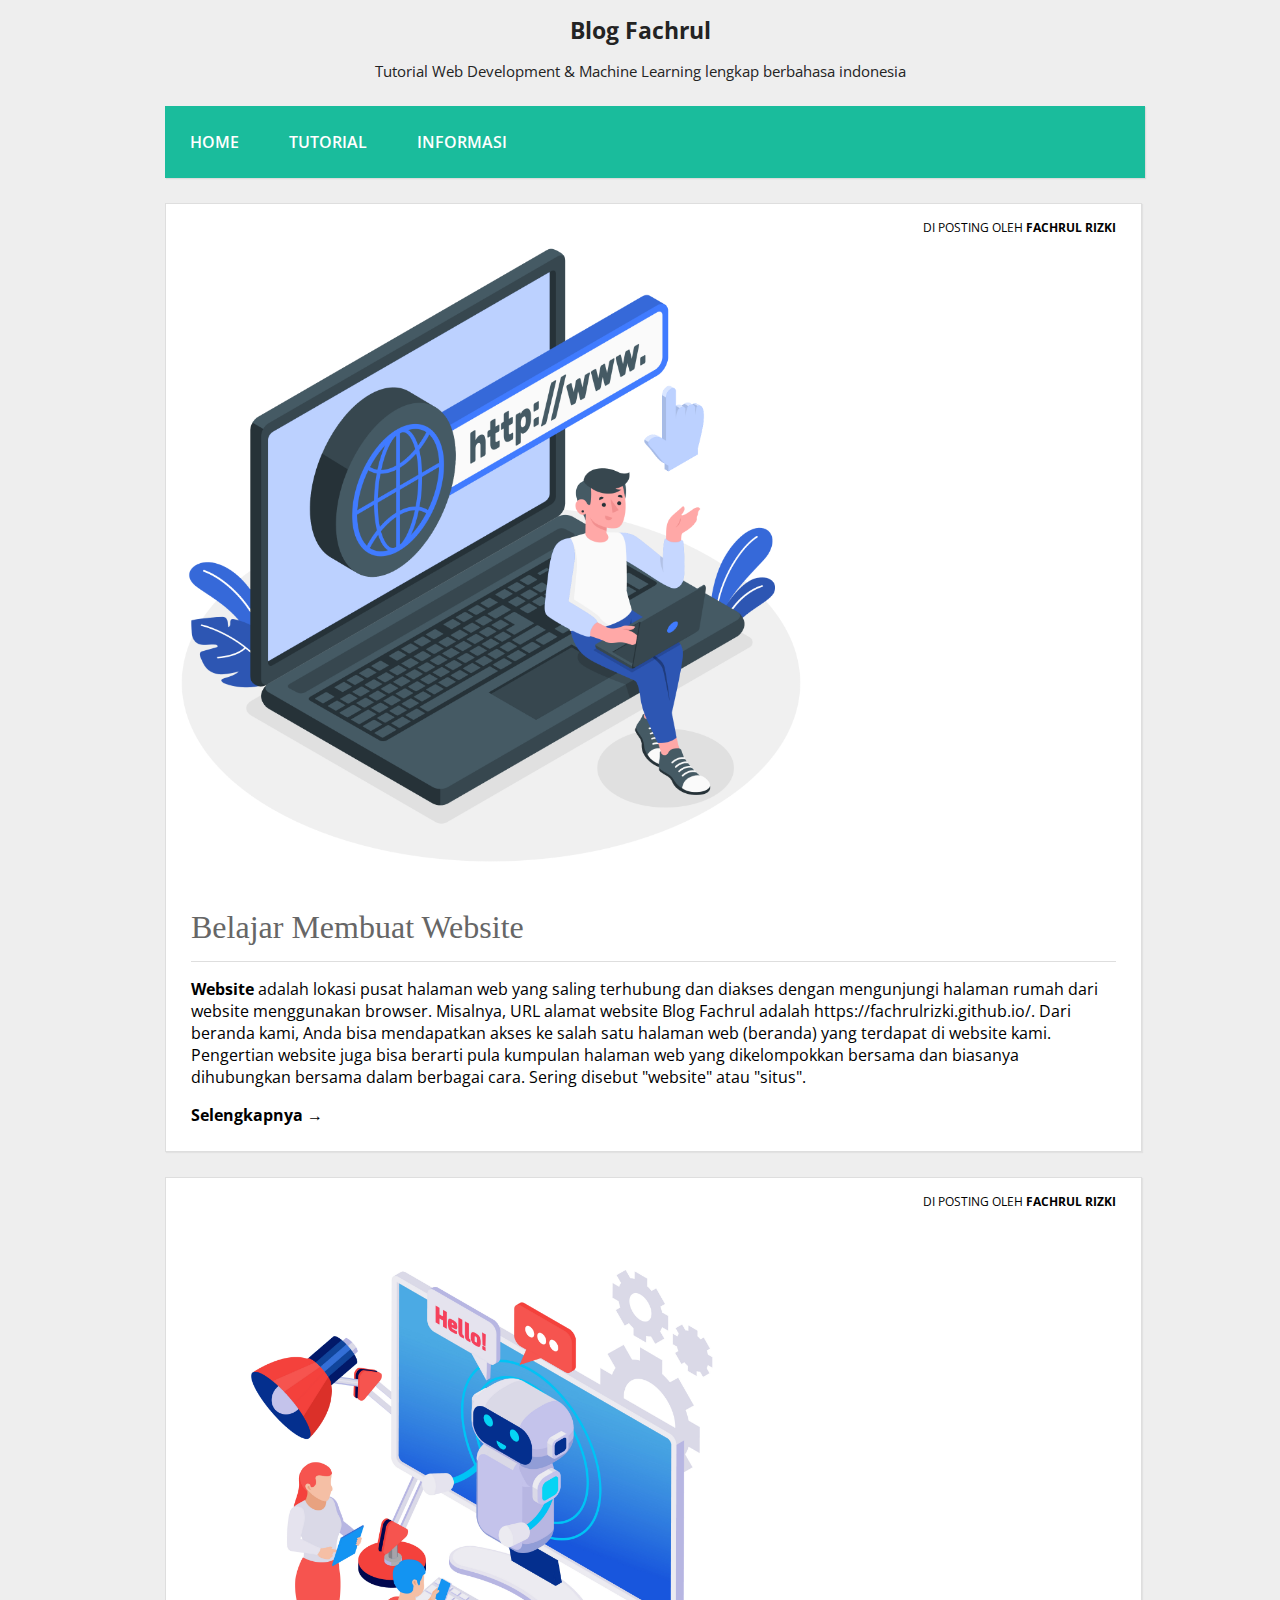
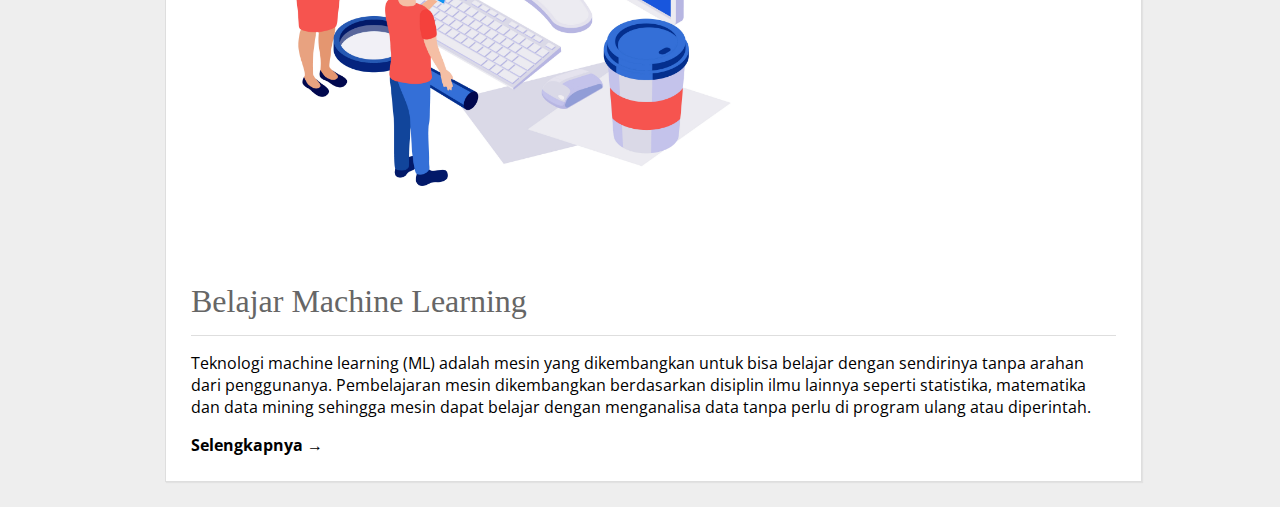
<file: index.html>
<!DOCTYPE html>
<html>
<head>
	<title>Fachrul Rizki Blog</title>
	<link rel="stylesheet" type="text/css" href="style.css">
</head>
<body>
	
	<!-- bagian header template -->
	<header>
		<h1 class="judul">Blog Fachrul</h1>
		<p class="deskripsi">Tutorial Web Development & Machine Learning lengkap berbahasa indonesia</p>
	</header>
	<!-- akhir bagian header template -->
	
	<div class="wrap">
		<!-- bagian menu -->
		<nav class="menu">
			<ul>
				<li>
					<a href="index.html">Home</a>
				</li>
				<li>
					<a href="#">Tutorial</a>
				</li>
				<li>
					<a href="informasi/profile.html">Informasi</a>
				</li>
			</ul>
		</nav>
		<!-- akhir bagian menu -->

		<!-- bagian konten Blog -->
		<div class="blog">
			<div class="conteudo">
				<div class="post-info">
					Di Posting Oleh <b>Fachrul Rizki</b>
				</div>
				<img src="gambar/web.png">
				<h1> Belajar Membuat Website </h1>
				<hr>
				<p>
					<b> Website </b> adalah lokasi pusat halaman web yang saling terhubung dan diakses dengan mengunjungi halaman rumah dari website menggunakan browser. 
                    Misalnya, URL alamat website Blog Fachrul adalah https://fachrulrizki.github.io/. Dari beranda kami, Anda bisa mendapatkan akses ke salah satu halaman web (beranda) yang terdapat di website kami. 
                    Pengertian website juga bisa berarti pula kumpulan halaman web yang dikelompokkan bersama dan biasanya dihubungkan bersama dalam berbagai cara. Sering disebut "website" atau "situs".
				</p>				
				<a href="#" class="continue-lendo">Selengkapnya →</a>
			</div>
			<div class="conteudo">
				<div class="post-info">
					Di Posting Oleh <b>Fachrul Rizki</b>
				</div>
				<img src="gambar/ml.jpg">
				<h1> Belajar Machine Learning </h1>
				<hr>
				<p>
					Teknologi machine learning (ML) adalah mesin yang dikembangkan untuk bisa belajar dengan sendirinya tanpa arahan dari penggunanya. 
                    Pembelajaran mesin dikembangkan berdasarkan disiplin ilmu lainnya seperti statistika, 
                    matematika dan data mining sehingga mesin dapat belajar dengan menganalisa data tanpa perlu di program ulang atau diperintah.
				</p>				
				<a href="#" class="continue-lendo">Selengkapnya →</a>
			</div>
		</div>
		<!-- akhir bagian konten Blog -->
	</div>

</body>
</html>
</file>
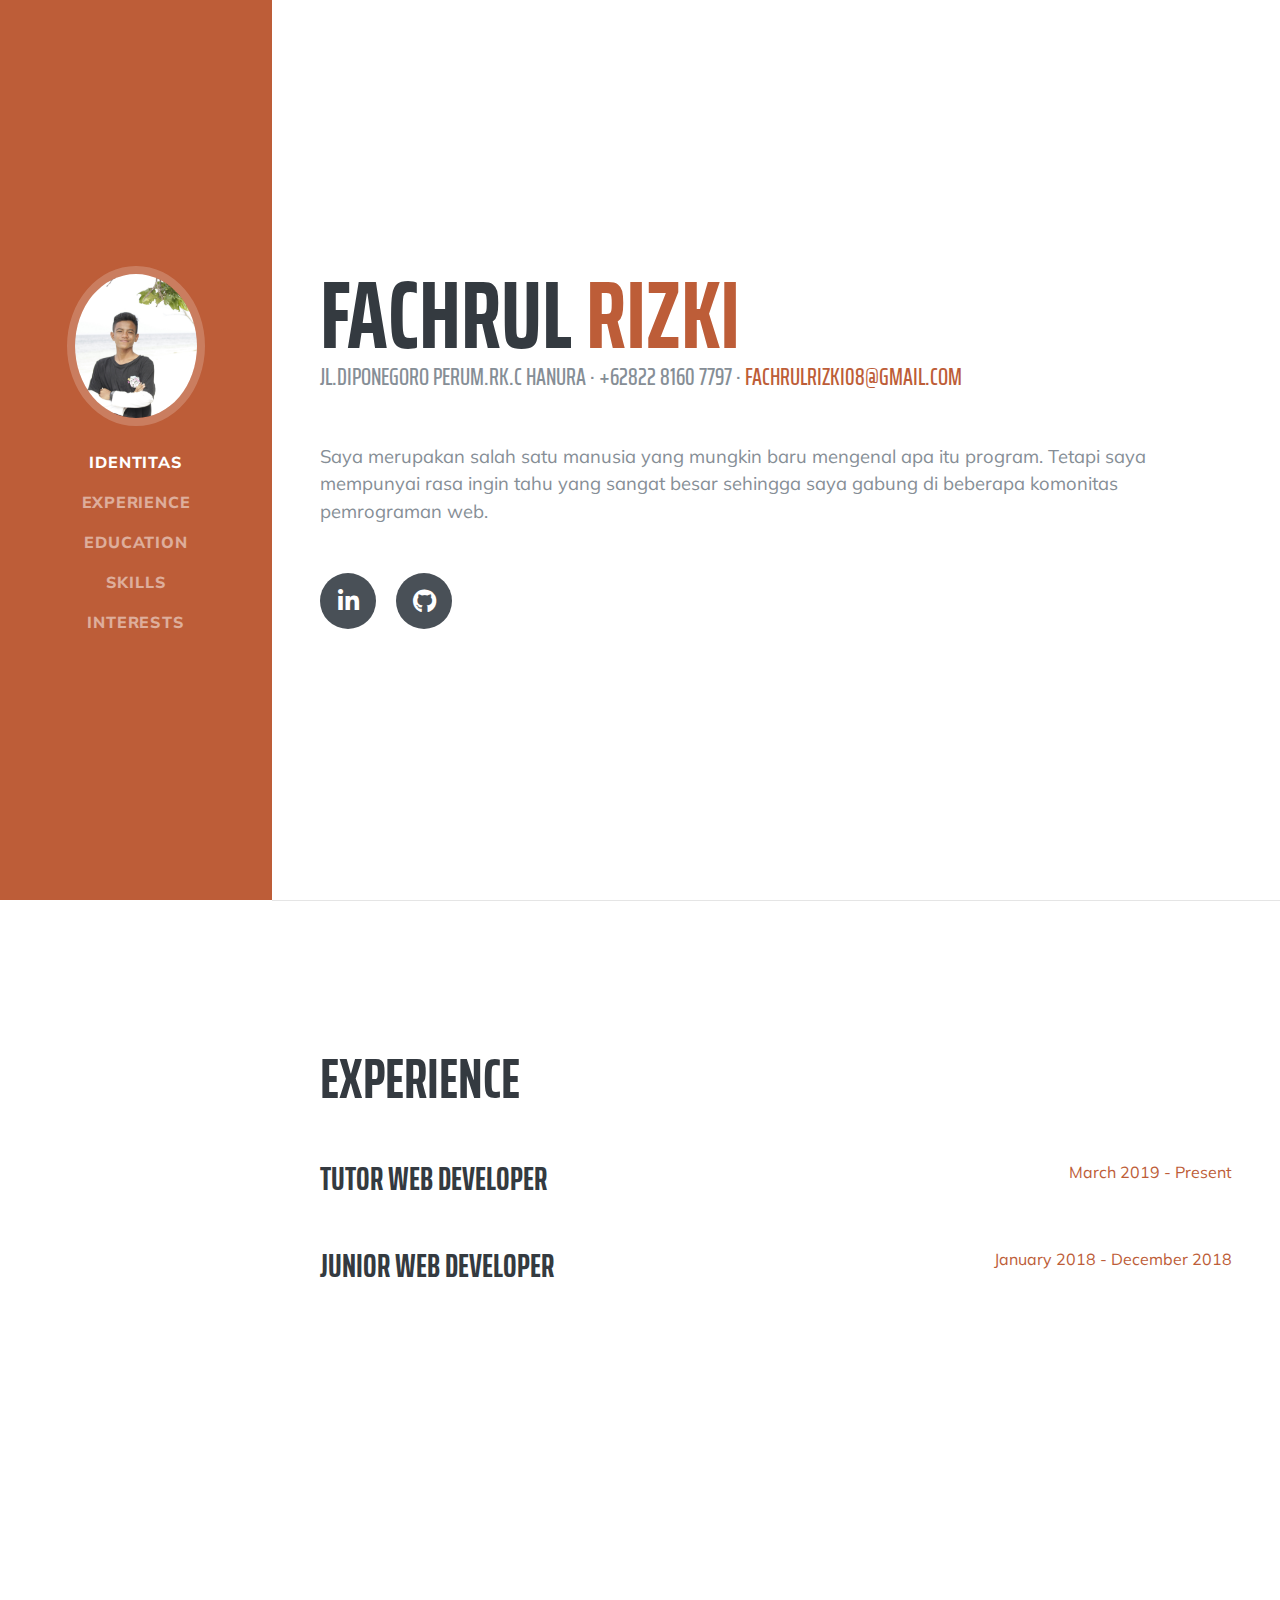
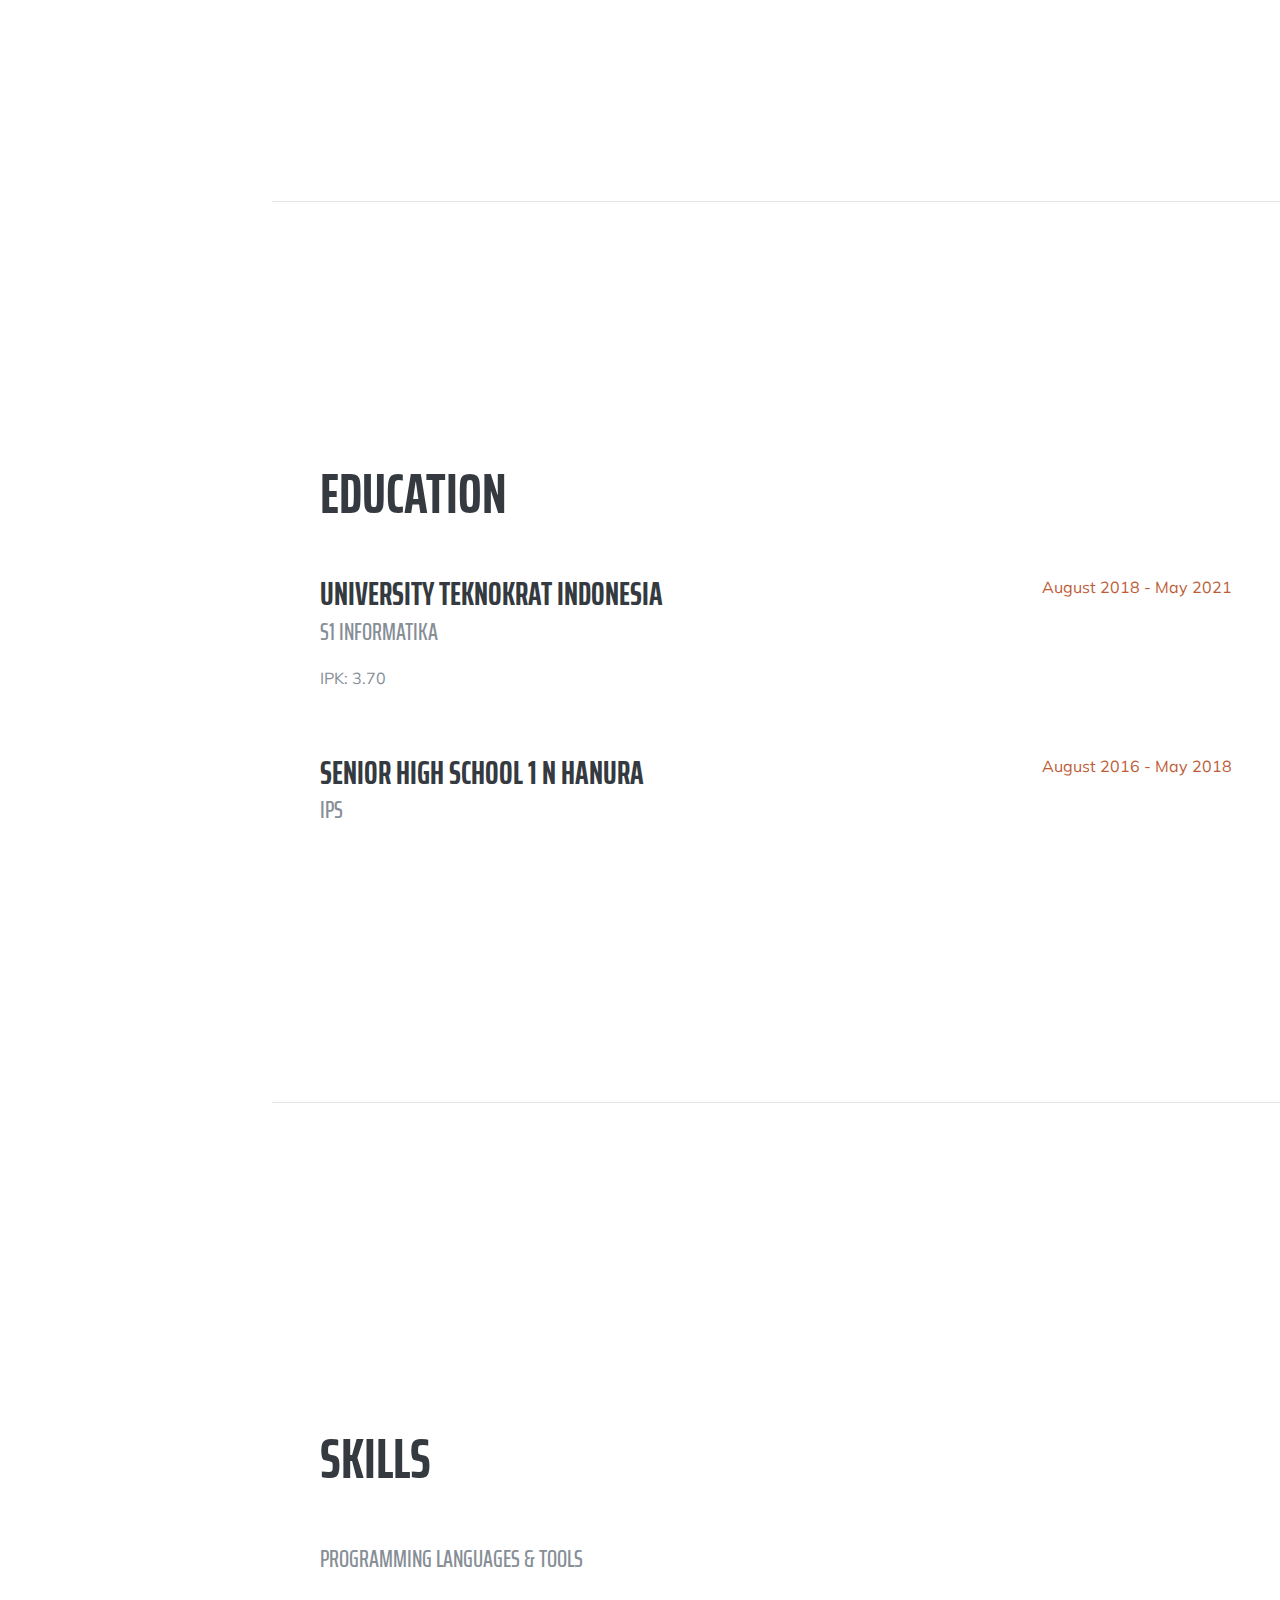
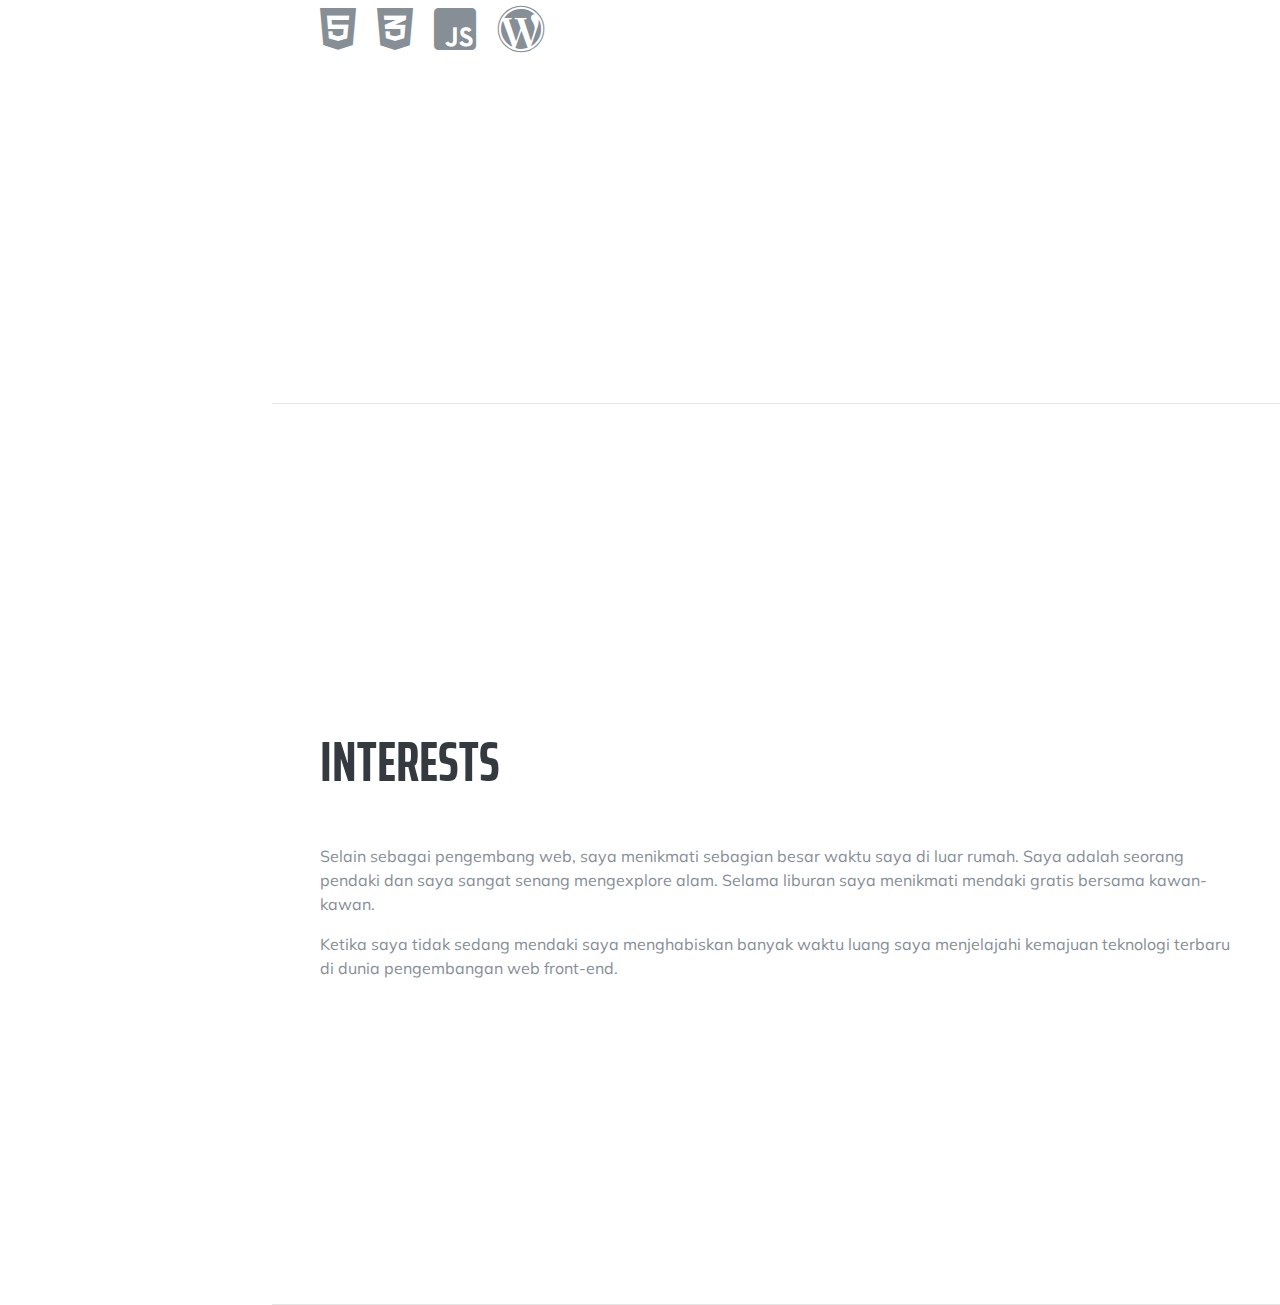
<file: informasi/profile.html>
<!DOCTYPE html>
<html lang="en">

<head>

  <meta charset="utf-8">
  <meta name="viewport" content="width=device-width, initial-scale=1, shrink-to-fit=no">
  <meta name="description" content="">
  <meta name="author" content="">

  <title> Profile </title>

  <!-- Bootstrap core CSS -->
  <link href="vendor/bootstrap/css/bootstrap.min.css" rel="stylesheet">

  <!-- Custom fonts for this template -->
  <link href="https://fonts.googleapis.com/css?family=Saira+Extra+Condensed:500,700" rel="stylesheet">
  <link href="https://fonts.googleapis.com/css?family=Muli:400,400i,800,800i" rel="stylesheet">
  <link href="vendor/fontawesome-free/css/all.min.css" rel="stylesheet">

  <!-- Custom styles for this template -->
  <link href="css/resume.min.css" rel="stylesheet">

</head>

<body id="page-top">

  <nav class="navbar navbar-expand-lg navbar-dark bg-primary fixed-top" id="sideNav">
    <a class="navbar-brand js-scroll-trigger" href="#page-top">
      <span class="d-block d-lg-none">Fachrul Rizki</span>
      <span class="d-none d-lg-block">
        <img class="img-fluid img-profile rounded-circle mx-auto mb-2" src="img/profile.jpg" alt="">
      </span>
    </a>
    <button class="navbar-toggler" type="button" data-toggle="collapse" data-target="#navbarSupportedContent" aria-controls="navbarSupportedContent" aria-expanded="false" aria-label="Toggle navigation">
      <span class="navbar-toggler-icon"></span>
    </button>
    <div class="collapse navbar-collapse" id="navbarSupportedContent">
      <ul class="navbar-nav">
        <li class="nav-item">
          <a class="nav-link js-scroll-trigger" href="#about">Identitas</a>
        </li>
        <li class="nav-item">
          <a class="nav-link js-scroll-trigger" href="#experience">Experience</a>
        </li>
        <li class="nav-item">
          <a class="nav-link js-scroll-trigger" href="#education">Education</a>
        </li>
        <li class="nav-item">
          <a class="nav-link js-scroll-trigger" href="#skills">Skills</a>
        </li>
        <li class="nav-item">
          <a class="nav-link js-scroll-trigger" href="#interests">Interests</a>
        </li>
      </ul>
    </div>
  </nav>

  <div class="container-fluid p-0">

    <section class="resume-section p-3 p-lg-5 d-flex align-items-center" id="about">
      <div class="w-100">
        <h1 class="mb-0">Fachrul
          <span class="text-primary">Rizki</span>
        </h1>
        <div class="subheading mb-5">Jl.Diponegoro Perum.Rk.C HANURA · +62822 8160 7797 ·
          <a href="#">fachrulrizki08@gmail.com</a>
        </div>
        <p class="lead mb-5">Saya merupakan salah satu manusia yang mungkin baru mengenal apa itu program.
          Tetapi saya mempunyai rasa ingin tahu yang sangat besar sehingga saya gabung di beberapa komonitas
          pemrograman web.
        </p>
        <div class="social-icons">
          <a href="https://www.linkedin.com/in/fachrul-rizki/">
            <i class="fab fa-linkedin-in"></i>
          </a>
          <a href="https://github.com/FachrulRizki">
            <i class="fab fa-github"></i>
          </a>
        </div>
      </div>
    </section>

    <hr class="m-0">

    <section class="resume-section p-3 p-lg-5 d-flex justify-content-center" id="experience">
      <div class="w-100"><br><br><br><br>
        <h2 class="mb-5">Experience</h2>

        <div class="resume-item d-flex flex-column flex-md-row justify-content-between mb-5">
          <div class="resume-content">
            <h3 class="mb-0">Tutor Web Developer</h3>
          </div>
          <div class="resume-date text-md-right">
            <span class="text-primary">March 2019 - Present</span>
          </div>
        </div>
        
        <div class="resume-item d-flex flex-column flex-md-row justify-content-between mb-5">
          <div class="resume-content">
            <h3 class="mb-0">Junior Web Developer</h3>
          </div>
          <div class="resume-date text-md-right">
            <span class="text-primary">January 2018 - December 2018</span>
          </div>
        </div>
      </div>
    </section>

    <hr class="m-0">

    <section class="resume-section p-3 p-lg-5 d-flex align-items-center" id="education">
      <div class="w-100">
        <h2 class="mb-5">Education</h2>

        <div class="resume-item d-flex flex-column flex-md-row justify-content-between mb-5">
          <div class="resume-content">
            <h3 class="mb-0">University Teknokrat Indonesia</h3>
            <div class="subheading mb-3">S1 Informatika</div>
            <p>IPK: 3.70</p>
          </div>
          <div class="resume-date text-md-right">
            <span class="text-primary">August 2018 - May 2021</span>
          </div>
        </div>

        <div class="resume-item d-flex flex-column flex-md-row justify-content-between">
          <div class="resume-content">
            <h3 class="mb-0">Senior High School 1 N Hanura</h3>
            <div class="subheading mb-3">IPS</div>
          </div>
          <div class="resume-date text-md-right">
            <span class="text-primary">August 2016 - May 2018</span>
          </div>
        </div>

      </div>
    </section>

    <hr class="m-0">

    <section class="resume-section p-3 p-lg-5 d-flex align-items-center" id="skills">
      <div class="w-100">
        <h2 class="mb-5">Skills</h2>

        <div class="subheading mb-3">Programming Languages &amp; Tools</div>
        <ul class="list-inline dev-icons">
          <li class="list-inline-item">
            <i class="fab fa-html5"></i>
          </li>

          <li class="list-inline-item">
            <i class="fab fa-css3-alt"></i>
          </li>

          <li class="list-inline-item">
            <i class="fab fa-js-square"></i>
          </li>

          <li class="list-inline-item">
            <i class="fab fa-wordpress"></i>
          </li>
        </ul>
    </section>

    <hr class="m-0">

    <section class="resume-section p-3 p-lg-5 d-flex align-items-center" id="interests">
      <div class="w-100">
        <h2 class="mb-5">Interests</h2>
        <p>Selain sebagai pengembang web, saya menikmati sebagian besar waktu saya di luar rumah. Saya adalah seorang pendaki dan saya sangat senang mengexplore alam.
           Selama liburan saya menikmati mendaki gratis bersama kawan-kawan.</p>
        <p class="mb-0">Ketika saya tidak sedang mendaki saya menghabiskan banyak waktu luang saya menjelajahi kemajuan teknologi terbaru di dunia pengembangan web front-end.</p>
      </div>
    </section>

    <hr class="m-0">

  </div>

  <!-- Bootstrap core JavaScript -->
  <script src="vendor/jquery/jquery.min.js"></script>
  <script src="vendor/bootstrap/js/bootstrap.bundle.min.js"></script>

  <!-- Plugin JavaScript -->
  <script src="vendor/jquery-easing/jquery.easing.min.js"></script>

  <!-- Custom scripts for this template -->
  <script src="js/resume.min.js"></script>

</body>

</html>
</file>
<file: style.css>
@import url(https://fonts.googleapis.com/css?family=Open+Sans:400,800,700,600,300);

body {
	background: #eee;
	margin:0;
	font-family: 'Open Sans', sans-serif;
}

hr {
	border:0;
	background:#dedede;
	height:1px;
}		

header{
	text-align: center;
	color: #232323;
}

header .judul{
	font-size: 17pt;
}

header .deskripsi{
	font-size: 11pt;
}

.wrap {
	width: 950px;
	margin:25px auto;
}

nav.menu ul {
	overflow:hidden;
	color:#fff;
	list-style: none;
	float:left;
	padding:0;
	width: 980px;
	margin:0 0 0;
	background: #1abc9c;
	-webkit-box-shadow: 1px 1px 1px 0px rgba(204,204,204,0.55);
	-moz-box-shadow: 1px 1px 1px 0px rgba(204,204,204,0.55);
	box-shadow: 1px 1px 1px 0px rgba(204,204,204,0.55);
}

nav.menu ul li {
	margin:0;
	float:left;
}

nav.menu ul a {
	padding:25px;
	display:block;
	font-weight:600;
	font-size: 16px;
	color:#fff;
	text-transform: uppercase;
	transition: all 0.5s ease;
	text-decoration: none;
}

nav.menu ul a:hover {
	text-decoration: underline;
	background:#16a085;
}

.blog {
	float:left;
}

.conteudo {
	width:925px;
	padding:25px;
	margin:25px auto;
	background: #fff;
	border:1px solid #dedede;
	-webkit-box-shadow: 1px 1px 1px 0px rgba(204,204,204,0.35);
	-moz-box-shadow: 1px 1px 1px 0px rgba(204,204,204,0.35);
	box-shadow: 1px 1px 1px 0px rgba(204,204,204,0.35);
}

.conteudo img {
	min-width: 650px;
	margin:0 0 25px -25px;
	max-width: 650px;
}

.conteudo h1 {
	padding:0;
	margin:0 0 15px;
	font-weight: normal;
	color: #666;
	font-family: Georgia;
}

.conteudo p:last-child {
	margin: 0;
}

.conteudo .continue-lendo {
	color:#000;
	transition: all 0.5s ease;
	text-decoration: none;
	font-weight: 700; 
}

.conteudo .continue-lendo:hover {
	margin-left:10px;
}

.post-info {
	float: right;
	font-size: 12px;
	margin: -10px 0 15px;
	text-transform: uppercase;
}

@media screen and (max-width: 960px) {

	.header {
		position:inherit;
	}

	.wrap {
		width: 90%;
		margin:25px auto;
	}
	.sidebar {
		width:100%;
		margin:25px 0 0;
		float:right;
	}

	.sidebar .widget {
		padding:5%;
	}

	nav.menu ul {
		width: 100%;
	}

	nav.menu ul {
		float:inherit;
	}

	nav.menu ul li {
		float:inherit;
		margin:0;
	}

	nav.menu ul a {
		padding:15px;
		font-size: 16px;
		border-top:1px solid #1abf9f;
		border-bottom:1px solid #16a085;
	}

	.blog {
		width:90%;
	}

	.conteudo {
		float:inherit;
		margin:0 auto 25px;
		width:101%;
		border:1px solid #dedede;
		padding:5%;  
		background: #fff;
	}

	.conteudo img {
		max-width: 110%;
		margin:0 0 25px -5%;
		min-width: 110%;
	}

	.conteudo .continue-lendo:hover {
		margin-left:0;
	}


}

@media screen and (max-width: 460px) {

	nav.menu ul a {
		padding:15px;
		font-size: 14px;
	}

	.sidebar {
		display:none
	}
	.post-info {
		display:none;
	}

	.conteudo {
		margin:25px auto;
	}

	.conteudo img {
		margin:-5% 0 25px -5%;
	}			
}
</file>
<file: informasi/css/resume.min.css>
/*!
 * Start Bootstrap - Resume v5.0.8 (https://startbootstrap.com/template-overviews/resume)
 * Copyright 2013-2019 Start Bootstrap
 * Licensed under MIT (https://github.com/BlackrockDigital/startbootstrap-resume/blob/master/LICENSE)
 */body{font-family:Muli,-apple-system,BlinkMacSystemFont,'Segoe UI',Roboto,'Helvetica Neue',Arial,sans-serif,'Apple Color Emoji','Segoe UI Emoji','Segoe UI Symbol','Noto Color Emoji';padding-top:54px;color:#868e96}@media (min-width:992px){body{padding-top:0;padding-left:17rem}}h1,h2,h3,h4,h5,h6{font-family:'Saira Extra Condensed',-apple-system,BlinkMacSystemFont,'Segoe UI',Roboto,'Helvetica Neue',Arial,sans-serif,'Apple Color Emoji','Segoe UI Emoji','Segoe UI Symbol','Noto Color Emoji';font-weight:700;text-transform:uppercase;color:#343a40}h1{font-size:6rem;line-height:5.5rem}h2{font-size:3.5rem}h3{font-size:2rem}p.lead{font-size:1.15rem;font-weight:400}.subheading{text-transform:uppercase;font-weight:500;font-family:'Saira Extra Condensed',-apple-system,BlinkMacSystemFont,'Segoe UI',Roboto,'Helvetica Neue',Arial,sans-serif,'Apple Color Emoji','Segoe UI Emoji','Segoe UI Symbol','Noto Color Emoji';font-size:1.5rem}.social-icons a{display:inline-block;height:3.5rem;width:3.5rem;background-color:#495057;color:#fff!important;border-radius:100%;text-align:center;font-size:1.5rem;line-height:3.5rem;margin-right:1rem}.social-icons a:last-child{margin-right:0}.social-icons a:hover{background-color:#bd5d38}.dev-icons{font-size:3rem}.dev-icons .list-inline-item i:hover{color:#bd5d38}#sideNav .navbar-nav .nav-item .nav-link{font-weight:800;letter-spacing:.05rem;text-transform:uppercase}#sideNav .navbar-toggler:focus{outline-color:#d48a6e}@media (min-width:992px){#sideNav{text-align:center;position:fixed;top:0;left:0;display:flex;flex-direction:column;width:17rem;height:100vh}#sideNav .navbar-brand{display:flex;margin:auto auto 0;padding:.5rem}#sideNav .navbar-brand .img-profile{max-width:10rem;max-height:10rem;border:.5rem solid rgba(255,255,255,.2)}#sideNav .navbar-collapse{display:flex;align-items:flex-start;flex-grow:0;width:100%;margin-bottom:auto}#sideNav .navbar-collapse .navbar-nav{flex-direction:column;width:100%}#sideNav .navbar-collapse .navbar-nav .nav-item{display:block}#sideNav .navbar-collapse .navbar-nav .nav-item .nav-link{display:block}}section.resume-section{padding-top:5rem!important;padding-bottom:5rem!important;max-width:75rem}section.resume-section .resume-item .resume-date{min-width:none}@media (min-width:768px){section.resume-section{min-height:100vh}section.resume-section .resume-item .resume-date{min-width:18rem}}@media (min-width:992px){section.resume-section{padding-top:3rem!important;padding-bottom:3rem!important}}.bg-primary{background-color:#bd5d38!important}.text-primary{color:#bd5d38!important}a{color:#bd5d38}a:active,a:focus,a:hover{color:#824027}
</file>
